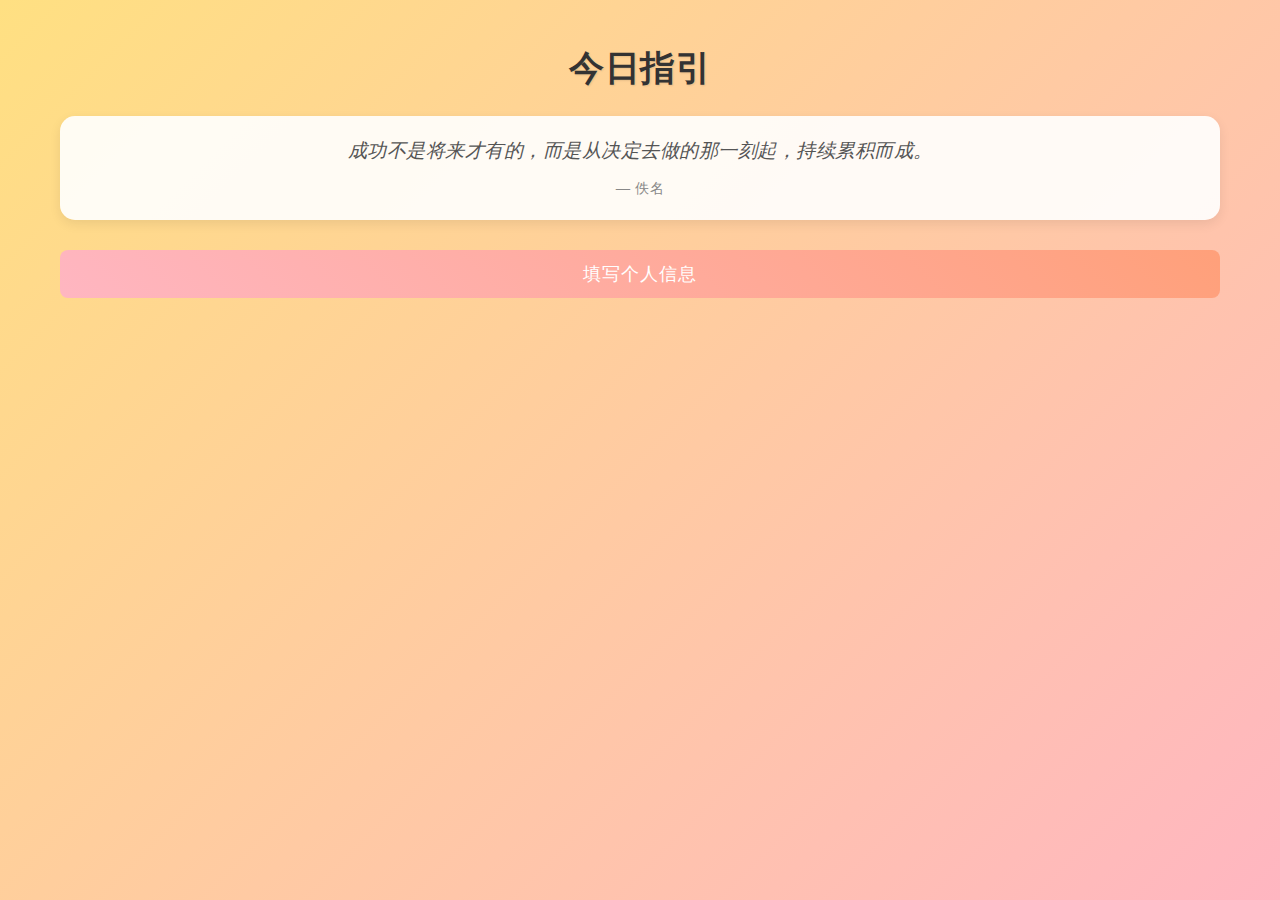
<file: index.html>
<!DOCTYPE html>
<html lang="zh">
  <head>
    <meta charset="UTF-8" />
    <meta name="viewport" content="width=device-width, initial-scale=1.0" />
    <title>今日指引</title>
    <link rel="stylesheet" href="styles.css" />
  </head>
  <body>
    <div class="container">
      <h1>今日指引</h1>

      <!-- 每日励志话语 -->
      <div class="daily-quote">
        <p class="quote-text" id="quoteText">
          生活中不是缺少美，而是缺少发现美的眼睛。
        
        </p>
        <p class="quote-author" id="quoteAuthor">— 罗丹</p>
      </div>

      <button class="open-popup-btn" onclick="openPopup()">填写个人信息</button>

      <!-- 弹出层 -->
      <div class="popup-overlay" id="popupOverlay">
        <div class="popup-card">
          <span class="close-popup" onclick="closePopup()">&times;</span>
          <h2>个人信息</h2>
          <form id="baziForm">
            <div class="form-group">
              <label for="name">姓名：</label>
              <input type="text" id="name" placeholder="请输入姓名" required />
            </div>

            <div class="form-group">
              <label for="sex">性别：</label>
              <select id="sex">
                <option value="0">男</option>
                <option value="1">女</option>
              </select>
            </div>

            <div class="form-group">
              <label for="type">出生类型：</label>
              <select id="type">
                <option value="0">农历</option>
                <option value="1">公历</option>
              </select>
            </div>

            <div class="form-group">
              <label for="year">出生年份：</label>
              <input
                type="number"
                id="year"
                placeholder="请输入出生年份"
                required
              />
            </div>

            <div class="form-group">
              <label for="month">出生月份：</label>
              <input
                type="number"
                id="month"
                placeholder="请输入出生月份"
                required
              />
            </div>

            <div class="form-group">
              <label for="day">出生日：</label>
              <input
                type="number"
                id="day"
                placeholder="请输入出生日期"
                required
              />
            </div>

            <div class="form-group">
              <label for="hours">出生小时：</label>
              <input
                type="number"
                id="hours"
                placeholder="请输入出生小时"
                required
              />
            </div>

            <div class="form-group">
              <label for="minute">出生分钟：</label>
              <input
                type="number"
                id="minute"
                placeholder="请输入出生分钟"
                required
              />
            </div>

            <button type="submit">分析八字</button>
          </form>
        </div>
      </div>

      <div id="analysisResults" class="analysis-results" style="display: none;">
        <div class="result-section">
          <h3>基本信息</h3>
          <div id="basicInfo"></div>
        </div>

        <div class="result-section">
          <h3>五行分析</h3>
          <div id="wuxingAnalysis"></div>
        </div>

        <div class="result-section">
          <h3>偏弱五行分析</h3>
          <div id="weakWuxing" class="weak-wuxing-section"></div>
        </div>

        <div class="result-section">
          <h3>五行缺失分析</h3>
          <div id="wuxingDeficiency"></div>
        </div>

        <div class="result-section">
          <h3>今日推荐</h3>
          <div id="dailyActivities"></div>
        </div>
      </div>
    </div>

    <script src="script.js"></script>
    <script src="result.js"></script>
  </body>
</html>
</file>
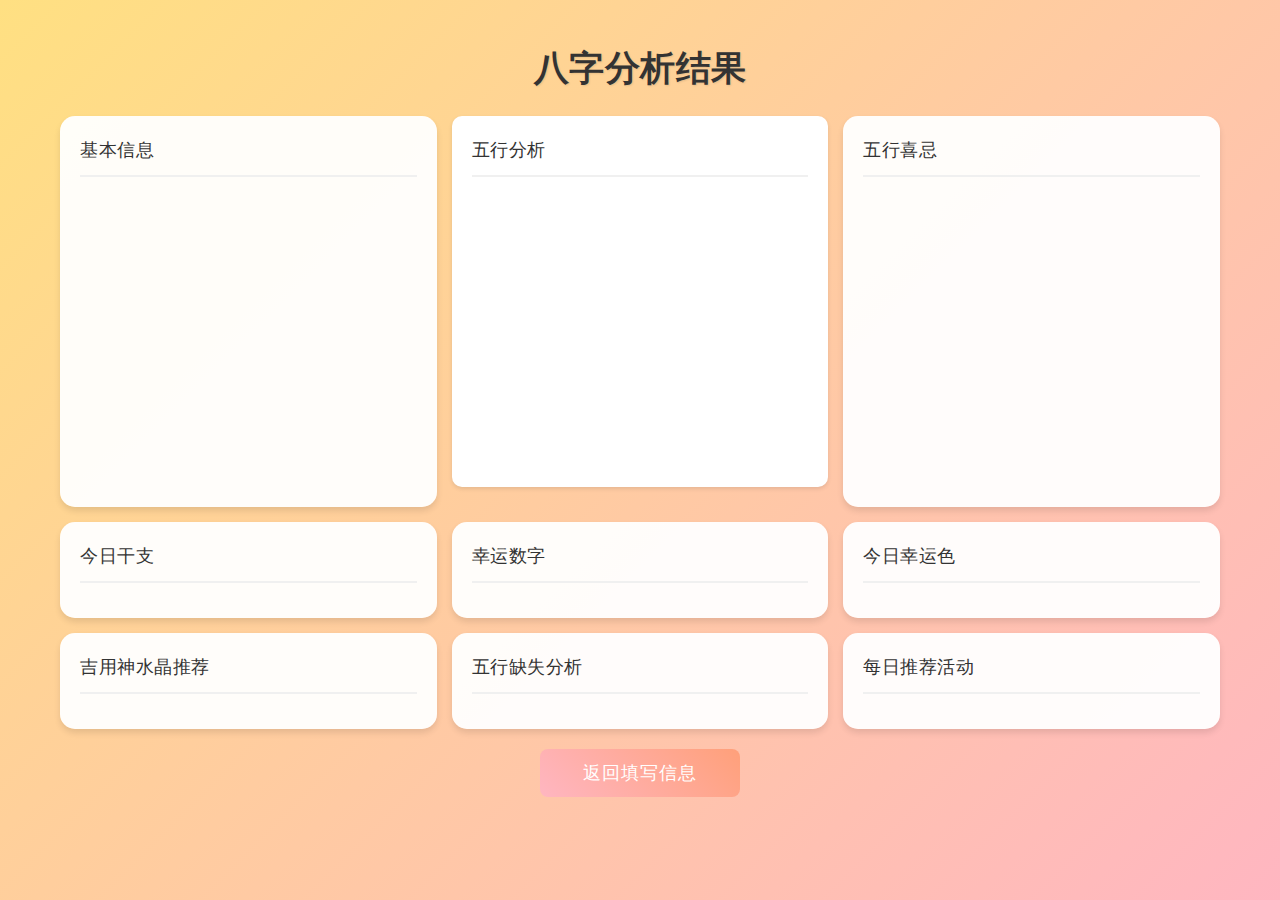
<file: result.html>
<!DOCTYPE html>
<html lang="zh">
<head>
    <meta charset="UTF-8">
    <meta name="viewport" content="width=device-width, initial-scale=1.0">
    <title>八字分析结果 - 今日指引</title>
    <link rel="stylesheet" href="styles.css">
</head>
<body>
    <div class="container">
        <h1>八字分析结果</h1>

        <div class="results-grid">
            <div class="result-card basic-info">
                <h3>基本信息</h3>
                <div id="basicInfo"></div>
            </div>

            <div class="result-card wuxing-analysis">
                <h3>五行分析</h3>
                <div id="wuxingAnalysis" class="wuxing-circles"></div>
            </div>

            <div class="result-card wuxing-likes">
                <h3>五行喜忌</h3>
                <div id="wuxingLikes"></div>
            </div>

            <div class="result-card today-ganzhi">
                <h3>今日干支</h3>
                <div id="todayGanzhi"></div>
            </div>

            <div class="result-card lucky-numbers">
                <h3>幸运数字</h3>
                <div id="luckyNumbers"></div>
            </div>

            <div class="result-card lucky-color">
                <h3>今日幸运色</h3>
                <div id="luckyColor"></div>
            </div>

            <div class="result-card crystal-recommendations">
                <h3>吉用神水晶推荐</h3>
                <div id="crystalRecommendations"></div>
            </div>

            <div class="result-card wuxing-deficiency">
                <h3>五行缺失分析</h3>
                <div id="wuxingDeficiency"></div>
            </div>

            <div class="result-card daily-activities">
                <h3>每日推荐活动</h3>
                <div id="dailyActivities"></div>
            </div>
        </div>

        <button class="back-btn" onclick="window.location.href='index.html'">返回填写信息</button>
    </div>

    <script src="result.js"></script>
</body>
</html>
</file>
<file: styles.css>
/* styles.css */

* {
    margin: 0;
    padding: 0;
    box-sizing: border-box;
}

/* 基础样式 */
body {
    font-family: "PingFang SC", "Microsoft YaHei", "微软雅黑", sans-serif;
    margin: 0;
    padding: 0;
    min-height: 100vh;
    background: linear-gradient(135deg, #FFE082 0%, #FFB6C1 100%);
    color: #333;
    line-height: 1.6;
    letter-spacing: 0.5px;
}

.container {
    max-width: 1200px;
    margin: 0 auto;
    padding: 20px;
}

/* 标题样式 */
h1 {
    text-align: center;
    color: #333;
    font-size: 2.2em;
    margin: 20px 0;
    font-weight: 600;
    text-shadow: 1px 1px 2px rgba(0, 0, 0, 0.1);
}

h2, h3, h4 {
    color: #444;
    margin-bottom: 15px;
    font-weight: 500;
}

/* 每日名言样式 */
.daily-quote {
    text-align: center;
    padding: 20px;
    margin-bottom: 30px;
    background: rgba(255, 255, 255, 0.9);
    border-radius: 15px;
    box-shadow: 0 4px 12px rgba(0, 0, 0, 0.08);
}

.quote-text {
    font-size: 1.2em;
    color: #555;
    margin-bottom: 10px;
    font-style: italic;
}

.quote-author {
    color: #888;
    font-size: 0.9em;
}

/* 结果网格布局 */
.results-grid {
    display: grid;
    grid-template-columns: repeat(3, 1fr);
    gap: 15px;
    margin-top: 20px;
}

/* 结果卡片通用样式 */
.result-card {
    background: rgba(255, 255, 255, 0.95);
    border-radius: 15px;
    padding: 20px;
    box-shadow: 0 4px 6px rgba(0, 0, 0, 0.1);
    transition: transform 0.3s ease;
}

.result-card:hover {
    transform: translateY(-2px);
}

.result-card h3 {
    color: #333;
    font-size: 18px;
    margin-bottom: 15px;
    padding-bottom: 10px;
    border-bottom: 2px solid #f0f0f0;
}

/* 基本信息样式 */
.basic-info p {
    font-size: 16px;
    line-height: 1.8;
    margin: 8px 0;
    padding: 8px 12px;
    background: #f8f9fa;
    border-radius: 8px;
    display: flex;
    justify-content: space-between;
    font-weight: bold;
}

/* 五行喜忌样式 */
.wuxing-likes p {
    font-size: 16px;
    line-height: 1.8;
    margin: 12px 0;
    padding: 10px 15px;
    border-radius: 8px;
    font-weight: bold;
}

.wuxing-likes p:first-child {
    background: #e8f5e9;
    color: #2e7d32;
}

.wuxing-likes p:last-child {
    background: #ffebee;
    color: #c62828;
}

/* 今日干支样式 */
.today-ganzhi p {
    font-size: 16px;
    line-height: 1.8;
    margin: 10px 0;
    padding: 12px;
    background: #f3e5f5;
    border-radius: 8px;
    text-align: center;
    color: #6a1b9a;
    font-weight: bold;
}

/* 五行缺失分析样式 */
.wuxing-deficiency p {
    font-size: 16px;
    line-height: 1.8;
    margin: 10px 0;
    padding: 12px 15px;
    background: #fff3e0;
    border-radius: 8px;
    color: #e65100;
    font-weight: bold;
}

.element-crystals {
    margin: 15px 0;
    padding: 12px;
    background: #f5f5f5;
    border-radius: 8px;
}

.element-crystals h4 {
    color: #424242;
    margin-bottom: 8px;
    font-size: 15px;
}

.crystal-item {
    background: white;
    padding: 20px;
    border-radius: 12px;
    box-shadow: 0 2px 8px rgba(0,0,0,0.1);
}

.color-info {
    display: flex;
    align-items: center;
    gap: 20px;
    margin-bottom: 15px;
}

.lucky-color-display {
    display: flex;
    align-items: center;
    gap: 15px;
    margin-top: 10px;
}

.color-swatch {
    width: 60px;
    height: 60px;
    border-radius: 10px;
    box-shadow: 0 2px 8px rgba(0, 0, 0, 0.1);
    transition: transform 0.3s ease;
}

.color-swatch:hover {
    transform: scale(1.05);
}

.color-code {
    font-family: monospace;
    font-size: 1.1em;
    color: #666;
}

.color-details {
    flex: 1;
}

.color-name {
    font-size: 18px;
    font-weight: bold;
    color: #333;
    margin-bottom: 8px;
    display: block;
}

.color-code-display {
    display: flex;
    align-items: center;
    gap: 8px;
}

.color-code {
    font-family: 'Courier New', monospace;
    font-size: 15px;
    color: #666;
    background: #f5f5f5;
    padding: 4px 10px;
    border-radius: 6px;
    box-shadow: 0 2px 4px rgba(0, 0, 0, 0.05);
}

/* 五行圆圈样式 */
.color-preview {
    width: 20px;
    height: 20px;
    border-radius: 4px;
    border: 2px solid #fff;
    box-shadow: 0 1px 3px rgba(0,0,0,0.2);
}

.color-strategy {
    color: #555;
    line-height: 1.6;
    margin: 0;
    padding-top: 12px;
    border-top: 1px solid #eee;
    font-size: 14px;
}

/* Lucky Color Styles */
.color-display {
    display: flex;
    align-items: center;
    gap: 1rem;
    padding: 1rem;
    background: rgba(255, 255, 255, 0.1);
    border-radius: 8px;
}

.color-swatch {
    width: 60px;
    height: 60px;
    border-radius: 8px;
    border: 2px solid rgba(255, 255, 255, 0.2);
    box-shadow: 0 2px 4px rgba(0, 0, 0, 0.1);
}

.color-info {
    flex: 1;
}

.color-info p {
    margin: 0.5rem 0;
    line-height: 1.4;
}

/* 五行分析结果卡片样式 */
.result-card.wuxing-analysis {
    position: relative;
    min-height: 300px;
    padding: 20px;
    background: #fff;
    border-radius: 10px;
    box-shadow: 0 2px 4px rgba(0,0,0,0.1);
    margin-bottom: 20px;
}

/* 五行圆圈容器 */
.wuxing-circles {
    display: grid;
    grid-template-columns: repeat(3, 1fr);
    gap: 10px;
    justify-items: center;
    padding: 10px;
}

.wuxing-circle {
    width: 70px;
    height: 70px;
    border-radius: 50%;
    display: flex;
    align-items: center;
    justify-content: center;
    color: white;
    font-weight: bold;
    font-size: 1.1em;
    position: relative;
    box-shadow: 0 4px 8px rgba(0, 0, 0, 0.15);
    transition: transform 0.2s ease;
}

.wuxing-circle:hover {
    transform: scale(1.1);
}

.wuxing-circle::after {
    content: attr(data-value);
    position: absolute;
    bottom: -20px;
    font-size: 0.9em;
    color: #333;
    font-weight: normal;
}

/* 五行颜色 */
.wuxing-circle.wood { 
    background: linear-gradient(135deg, #4CAF50, #81C784);
}
.wuxing-circle.fire { 
    background: linear-gradient(135deg, #F44336, #E57373);
}
.wuxing-circle.earth { 
    background: linear-gradient(135deg, #FFC107, #FFD54F);
}
.wuxing-circle.metal { 
    background: linear-gradient(135deg, #9E9E9E, #BDBDBD);
}
.wuxing-circle.water { 
    background: linear-gradient(135deg, #2196F3, #64B5F6);
}

/* 幸运数字样式 */
.number {
    display: inline-block;
    width: 40px;
    height: 40px;
    line-height: 40px;
    text-align: center;
    margin: 5px;
    background: linear-gradient(45deg, #FFB6C1, #FFA07A);
    color: white;
    border-radius: 50%;
    font-weight: bold;
    box-shadow: 0 2px 5px rgba(0, 0, 0, 0.1);
    transition: transform 0.2s ease;
}

.number:hover {
    transform: scale(1.1);
}

/* 幸运色样式 */
.lucky-color-display {
    width: 80px;
    height: 80px;
    margin: 0 auto 15px;
    border-radius: 50%;
    box-shadow: 0 4px 8px rgba(0, 0, 0, 0.15);
    border: 3px solid white;
    transition: transform 0.2s ease;
    font-weight: bold;
}

.lucky-color-display:hover {
    transform: scale(1.1);
    font-weight: bold;
}

/* 水晶推荐样式 */
.crystal-item {
    padding: 10px;
    margin: 5px 0;
    background: rgba(255, 228, 225, 0.5);
    border-radius: 8px;
    transition: all 0.3s ease;
    border-left: 4px solid #FFB6C1;
}

.crystal-item:hover {
    background: rgba(255, 228, 225, 0.8);
    transform: translateX(5px);
}

.crystal-item strong {
    color: #E91E63;
    font-weight: 600;
}

/* 活动推荐样式 */
.activity-list {
    list-style: none;
    padding: 0;
    
}

.activity-item {
    padding: 10px;
    margin: 5px 0;
    background: rgba(255, 218, 185, 0.3);
    border-radius: 8px;
    transition: all 0.3s ease;
    border-left: 4px solid #FFA07A;
    font-weight: bold;
}

.activity-item:hover {
    background: rgba(255, 218, 185, 0.5);
    transform: translateX(5px);
}

/* 表单样式 */
.form-group {
    margin-bottom: 15px;
}

label {
    display: block;
    margin-bottom: 8px;
    color: #555;
    font-weight: 500;
    font-size: 0.95em;
}

input, select {
    width: 100%;
    padding: 10px;
    border: 1px solid #ddd;
    border-radius: 8px;
    font-size: 1em;
    background: #fff;
    transition: all 0.3s ease;
    color: #333;
}

input:focus, select:focus {
    outline: none;
    border-color: #FFB6C1;
    box-shadow: 0 0 8px rgba(255, 182, 193, 0.4);
}

/* 按钮样式 */
button {
    width: 100%;
    padding: 12px;
    background: linear-gradient(45deg, #FFB6C1, #FFA07A);
    color: white;
    border: none;
    border-radius: 8px;
    font-size: 1.1em;
    cursor: pointer;
    transition: all 0.3s ease;
    font-weight: 500;
    letter-spacing: 1px;
    margin-bottom: 15px;
}

.back-btn {
    background: linear-gradient(45deg, #FFB6C1, #FFA07A);
    max-width: 200px;
    margin: 20px auto;
    display: block;
}

button:hover {
    transform: translateY(-2px);
    box-shadow: 0 4px 12px rgba(0, 0, 0, 0.15);
}

/* 弹出层样式 */
.popup-overlay {
    display: none;
    position: fixed;
    top: 0;
    left: 0;
    width: 100%;
    height: 100%;
    background: rgba(0, 0, 0, 0.5);
    align-items: center;
    justify-content: center;
    z-index: 1000;
}

.popup-card {
    background: white;
    padding: 30px;
    border-radius: 15px;
    width: 90%;
    max-width: 500px;
    position: relative;
    box-shadow: 0 10px 25px rgba(0, 0, 0, 0.2);
}

.close-popup {
    position: absolute;
    top: 15px;
    right: 20px;
    font-size: 24px;
    color: #999;
    cursor: pointer;
    transition: color 0.3s ease;
}

.close-popup:hover {
    color: #666;
}

/* 五行分析样式 */
.wuxing-circles {
    position: relative;
    width: 200px;
    height: 250px;
    margin: 20px auto;
    font-weight: bold;
}

.wuxing-circle {
    position: absolute;
    border-radius: 50%;
    display: flex;
    flex-direction: column;
    justify-content: center;
    align-items: center;
    color: white;
    font-weight: bold;
    font-size: 14px;
    line-height: 1.2;
    font-weight: bold;
}

.wuxing-circle::after {
    content: attr(data-value);
    font-size: 13px;
    margin-top: 2px;
    font-weight: bold;
}

/* 木 - 顶部 */
.wuxing-circle.wood {
    background-color: #4CAF50;
    width: 60px;
    height: 60px;
    left: 70px;
    top: 0;
}

/* 水 - 左侧 */
.wuxing-circle.water {
    background-color: #2196F3;
    width: 60px;
    height: 60px;
    left: 0;
    top: 80px;
   
}

/* 金 - 左下 */
.wuxing-circle.metal {
    background-color: #9E9E9E;
    width: 60px;
    height: 60px;
    left: 20px;
    top: 150px;
}

/* 火 - 右侧 */
.wuxing-circle.fire {
    background-color: #F44336;
    width: 60px;
    height: 60px;
    right: 0px;
    top: 80px;
}

/* 土 - 右下 */
.wuxing-circle.earth {
    background-color: #FFC107;
    width: 60px;
    height: 60px;
    right: 20px;
    top: 150px;
}

/* 响应式设计 */
@media (max-width: 900px) {
    .results-grid {
        grid-template-columns: repeat(2, 1fr);
    }
    
    .container {
        padding: 15px;
    }
    
    h1 {
        font-size: 1.8em;
    }
}

@media (max-width: 600px) {
    .results-grid {
        grid-template-columns: 1fr;
    }
    
    .wuxing-circles {
        grid-template-columns: repeat(2, 1fr);
    }
    
    .container {
        padding: 10px;
    }
    
    h1 {
        font-size: 1.5em;
    }
    
    .popup-card {
        padding: 20px;
        width: 95%;
    }
}
</file>
